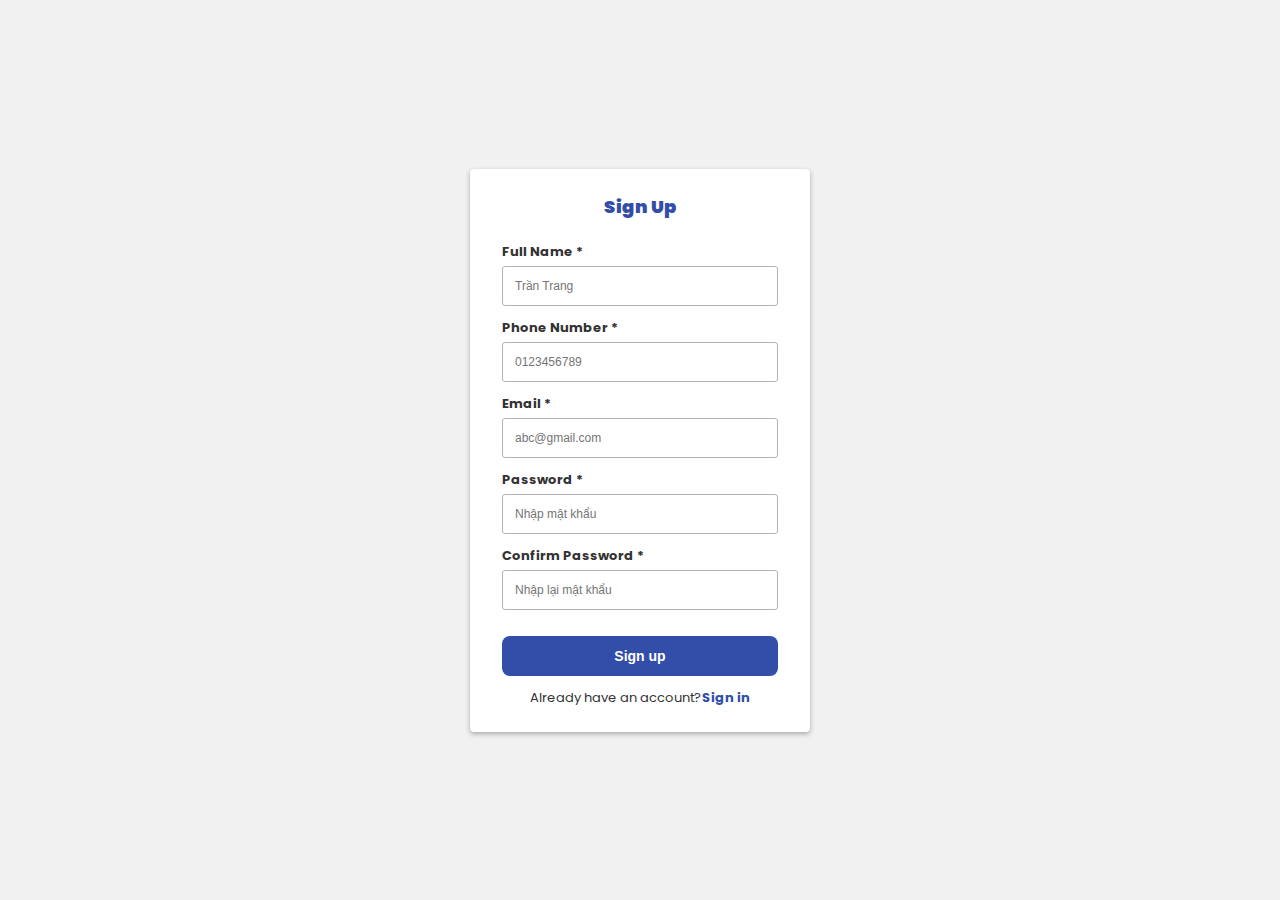
<file: index.html>
<!DOCTYPE html>
<html lang="en">

<head>
    <meta charset="UTF-8">
    <meta http-equiv="X-UA-Compatible" content="IE=edge">
    <meta name="viewport" content="width=device-width, initial-scale=1.0">
    <link rel="stylesheet" href="./css/style.css">
    <title>SignIn/SignUp</title>
</head>

<body>
    <div class="main">
        <!-- Form Sign Up -->
        <form action="" class="form" id="form_signup">
            <h3 class="heading">
                Sign Up
            </h3>

            <div class="spacer">
            </div>

            <div class="form_group">
                <label for="username" class="form_label">Full Name *</label>
                <input type="text" name="username" id="username" placeholder="Trần Trang" class="form_control">
                <small class="form_message"></small>
            </div>

            <div class="form_group">
                <label for="phone" class="form_label">Phone Number *</label>
                <input type="text" name="phone" id="phone" placeholder="0123456789" class="form_control">
                <small class="form_message"></small>
            </div>

            <div class="form_group">
                <label for="email" class="form_label">Email *</label>
                <input type="text" name="email" id="email" placeholder="abc@gmail.com" class="form_control">
                <small class="form_message"></small>
            </div>

            <div class="form_group">
                <label for="password" class="form_label">Password *</label>
                <input type="password" name="password" id="password" placeholder="Nhập mật khẩu" class="form_control">
                <small class="form_message"></small>
            </div>

            <div class="form_group">
                <label for="confirm_password" class="form_label">Confirm Password *</label>
                <input type="password" name="confirm_password" id="confirm_password" placeholder="Nhập lại mật khẩu" class="form_control">
                <small class="form_message"></small>
            </div>

            <button class="form_submit">Sign up</button>

            <div class="form_link">
                Already have an account?<a href="#" id="linkSignIn">Sign in</a>
            </div>
        </form>

        <!-- Form Sign In -->
        <form action="" class="form form_hidden" id="form_signin">
            <h3 class="heading">
                Sign In
            </h3>

            <div class="spacer">
            </div>

            <div class="form_group">
                <label for="email" class="form_label">Email *</label>
                <input type="text" name="email" id="email2" placeholder="abc@gmail.com" class="form_control">
                <small class="form_message"></small>
            </div>

            <div class="form_group">
                <label for="password" class="form_label">Password *</label>
                <input type="password" name="password" id="password2" placeholder="Nhập mật khẩu" class="form_control">
                <small class="form_message"></small>
            </div>

            <button class="form_submit">Sign in</button>

            <div class="form_link">
                Don't have an account?<a href="#" id="linkSignUp">Sign up</a>
            </div>
        </form>
        <script src="./js/main.js"></script>

    </div>
</body>

</html>
</file>
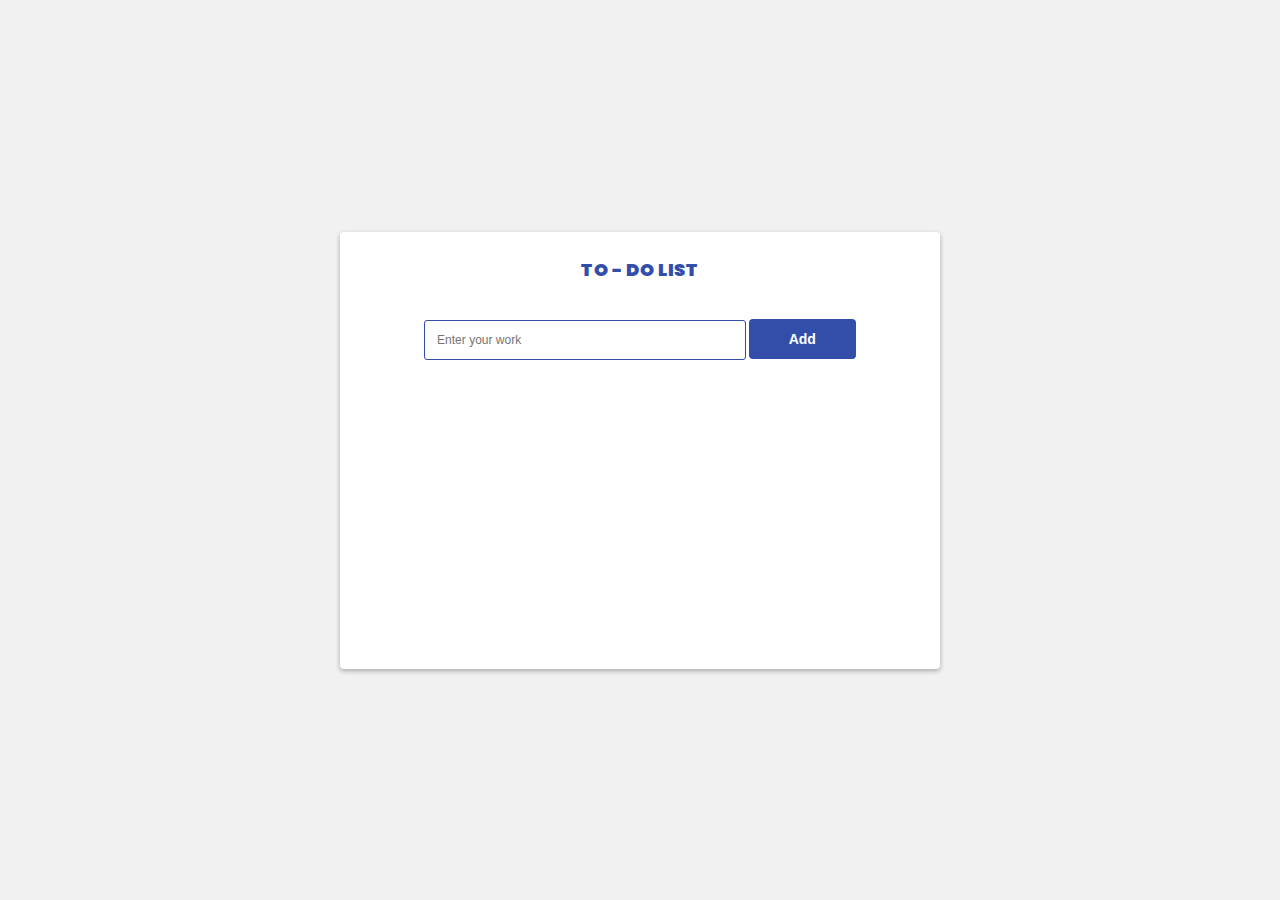
<file: todolist.html>
<!DOCTYPE html>
<html lang="en">

<head>
    <meta charset="UTF-8">
    <meta http-equiv="X-UA-Compatible" content="IE=edge">
    <meta name="viewport" content="width=device-width, initial-scale=1.0">
    <link rel="stylesheet" href="./css/todolist.css">
    <link rel="stylesheet" href="https://cdnjs.cloudflare.com/ajax/libs/font-awesome/6.1.1/css/all.min.css">
    <title>Todolist</title>
</head>

<body>
    <div class="main">

        <form action="" class="form">
            <h2>TO - DO LIST</h2>
            <div class="spacer"></div>
            <input type="text" placeholder="Enter your work">
            <button class="button_add">Add</button>
            <div class="container">
                <ul class="todos">

                </ul>
            </div>
        </form>
    </div>
    <script src="./js/todo.js"></script>
</body>

</html>
</file>
<file: css/style.css>
@import url("https://fonts.googleapis.com/css2?family=Poppins:wght@100;200;300&display=swap");
* {
  padding: 0;
  margin: 0;
  -webkit-box-sizing: border-box;
          box-sizing: border-box;
}

html {
  color: #333;
  font-size: 62.5%;
  font-family: Poppins, sans-serif;
}

.main {
  background: #f1f1f1;
  min-height: 100vh;
  display: -webkit-box;
  display: -ms-flexbox;
  display: flex;
  -webkit-box-align: center;
      -ms-flex-align: center;
          align-items: center;
  -webkit-box-pack: center;
      -ms-flex-pack: center;
          justify-content: center;
}

.form {
  width: 340px;
  min-height: 100px;
  padding: 24px 32px;
  text-align: center;
  background: #fff;
  border-radius: 4px;
  -ms-flex-item-align: center;
      -ms-grid-row-align: center;
      align-self: center;
  -webkit-box-shadow: 0 2px 5px 0 rgba(1, 1, 1, 0.3);
          box-shadow: 0 2px 5px 0 rgba(1, 1, 1, 0.3);
}

.form_hidden {
  display: none;
}

.form .heading {
  font-weight: 900;
  font-size: 1.8rem;
  color: #324ea8;
}

.form_group {
  display: -webkit-box;
  display: -ms-flexbox;
  display: flex;
  margin-bottom: 10px;
  -webkit-box-orient: vertical;
  -webkit-box-direction: normal;
      -ms-flex-direction: column;
          flex-direction: column;
}

.form_label .form_message {
  text-align: left;
}

.form_label {
  font-weight: 700;
  padding-bottom: 6px;
  line-height: 1.6rem;
  font-size: 1.3rem;
  text-align: left;
}

.form_control {
  height: 40px;
  padding: 8px 12px;
  border: 1px solid #b3b3b3;
  border-radius: 3px;
  outline: none;
  font-size: 1.2rem;
}

.form_control:hover {
  border-color: #324ea8;
}

.form_group.invalid .form_control {
  border-color: #f33a58;
}

.form_group.invalid .form_message {
  color: #f33a58;
}

.form_message {
  font-weight: 600;
  font-size: 1.2rem;
  line-height: 1.5rem;
  padding: 4px 0 0;
  text-align: left;
}

.form_submit {
  outline: none;
  background-color: #324ea8;
  margin: 12px auto;
  padding: 12px 16px;
  font-weight: 600;
  color: #fff;
  border: none;
  width: 100%;
  font-size: 14px;
  border-radius: 8px;
  cursor: pointer;
}

.form_submit:hover {
  -webkit-transition: 0.3s;
  transition: 0.3s;
  background-color: #092ea9;
}

.spacer {
  margin-top: 24px;
}

.form_link {
  text-align: center;
  font-size: 1.3rem;
}

.form_link a {
  font-weight: 700;
  text-decoration: none;
  color: #324ea8;
  -webkit-transition: 0.3s;
  transition: 0.3s;
}

.form_link a:hover {
  cursor: pointer;
  text-decoration: underline;
  color: #092ea9;
}
/*# sourceMappingURL=style.css.map */
</file>
<file: css/todolist.css>
@import url("https://fonts.googleapis.com/css2?family=Poppins:wght@100;200;300&display=swap");
* {
  padding: 0;
  margin: 0;
  -webkit-box-sizing: border-box;
          box-sizing: border-box;
}

html {
  color: #333;
  font-size: 62.5%;
  font-family: Poppins, sans-serif;
}

.main {
  background: #f1f1f1;
  min-height: 100vh;
  display: -webkit-box;
  display: -ms-flexbox;
  display: flex;
  -webkit-box-align: center;
      -ms-flex-align: center;
          align-items: center;
  -webkit-box-pack: center;
      -ms-flex-pack: center;
          justify-content: center;
}

.form {
  width: 600px;
  min-height: 400px;
  max-height: 500px;
  padding: 24px 32px;
  text-align: center;
  background: #fff;
  border-radius: 4px;
  -ms-flex-item-align: center;
      -ms-grid-row-align: center;
      align-self: center;
  -webkit-box-shadow: 0 2px 5px 0 rgba(1, 1, 1, 0.3);
          box-shadow: 0 2px 5px 0 rgba(1, 1, 1, 0.3);
}

.spacer {
  margin-top: 24px;
}

h2 {
  font-weight: 900;
  font-size: 1.8rem;
  color: #324ea8;
}

input {
  width: 60%;
  height: 40px;
  padding: 8px 12px;
  border: 1px solid #324ea8;
  border-radius: 3px;
  outline: none;
  font-size: 1.2rem;
}

button {
  outline: none;
  background-color: #324ea8;
  margin: 12px auto;
  padding: 12px 16px;
  font-weight: 600;
  color: #fff;
  border: none;
  width: 20%;
  font-size: 1.4rem;
  border-radius: 4px;
  cursor: pointer;
}

button:hover {
  -webkit-transition: 0.3s;
  transition: 0.3s;
  background-color: #092ea9;
}

.container {
  width: 80%;
  margin: 12px auto;
  overflow: auto;
  height: 250px;
}

.todos {
  width: 100%;
  margin: 12px auto;
}

li {
  list-style-type: none;
  display: -webkit-box;
  display: -ms-flexbox;
  display: flex;
  -webkit-box-pack: justify;
      -ms-flex-pack: justify;
          justify-content: space-between;
  width: 100%;
  font-size: 1.4rem;
  border-bottom: 1px solid #aaa;
  margin-bottom: 10px;
  cursor: pointer;
  color: #000;
}

li span {
  white-space: nowrap;
  overflow: hidden;
  text-overflow: ellipsis;
  color: #000;
  font-weight: bold;
}

li i {
  padding: 10px;
  font-weight: bold;
}

li i.check:hover {
  color: green;
}

li i.delete:hover {
  color: red;
}

li i:hover {
  background-color: #aaa;
  border-radius: 2px;
}

li.finished {
  border-bottom: 1px solid green;
}

li.finished span {
  color: green;
}

li.finished i.check {
  color: green;
}
/*# sourceMappingURL=todolist.css.map */
</file>
